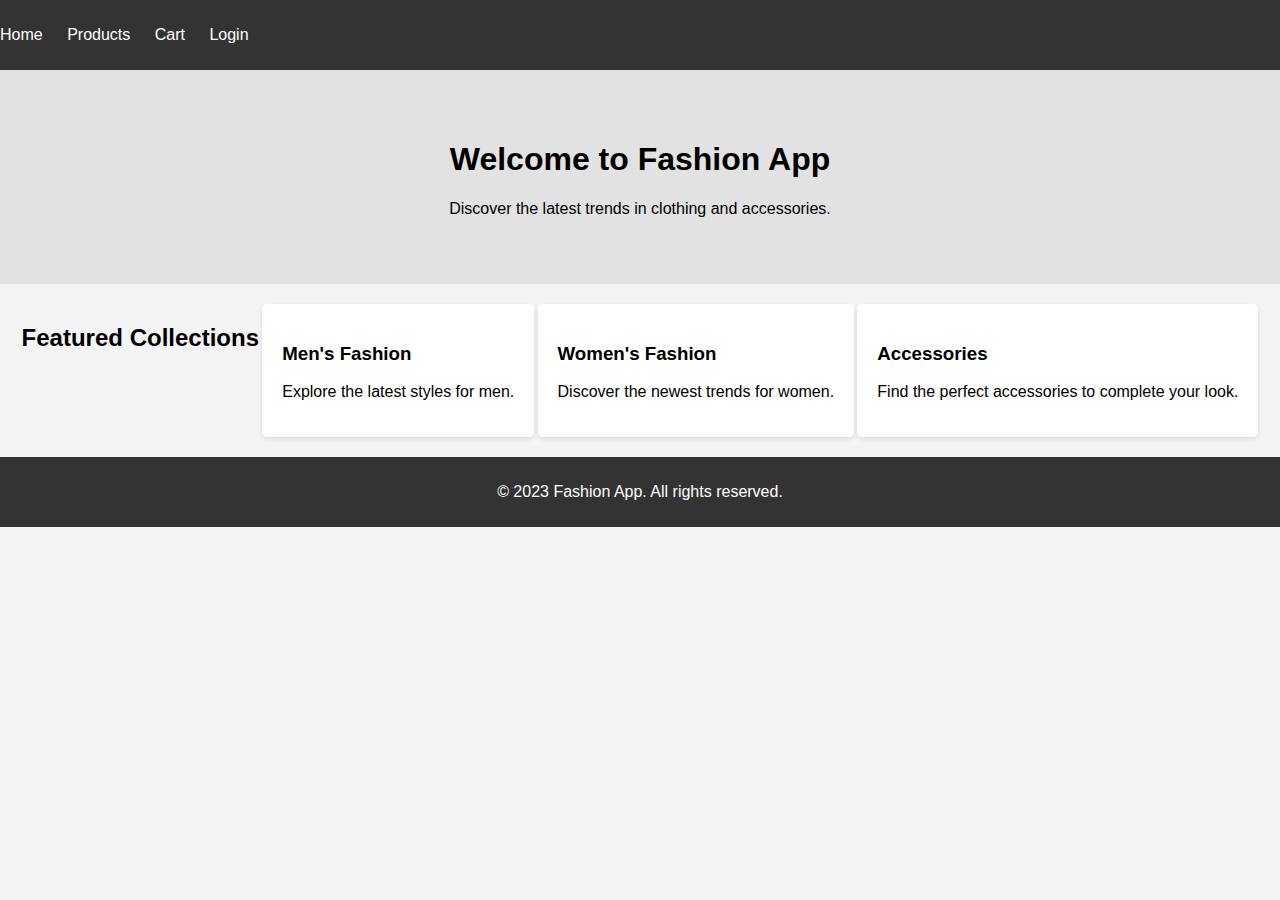
<file: fashion-app/index.html>
<!DOCTYPE html>
<html lang="en">
<head>
    <meta charset="UTF-8">
    <meta name="viewport" content="width=device-width, initial-scale=1.0">
    <meta name="description" content="Fashion App - Discover the latest clothing, fashion brands, and accessories.">
    <link rel="stylesheet" href="css/style.css">
    <title>Fashion App</title>
</head>
<body>
    <header>
        <nav>
            <ul>
                <li><a href="index.html">Home</a></li>
                <li><a href="products.html">Products</a></li>
                <li><a href="cart.html">Cart</a></li>
                <li><a href="login.html">Login</a></li>
            </ul>
        </nav>
    </header>
    <main>
        <section class="hero">
            <h1>Welcome to Fashion App</h1>
            <p>Discover the latest trends in clothing and accessories.</p>
        </section>
        <section class="featured-collections">
            <h2>Featured Collections</h2>
            <div class="collection">
                <h3>Men's Fashion</h3>
                <p>Explore the latest styles for men.</p>
            </div>
            <div class="collection">
                <h3>Women's Fashion</h3>
                <p>Discover the newest trends for women.</p>
            </div>
            <div class="collection">
                <h3>Accessories</h3>
                <p>Find the perfect accessories to complete your look.</p>
            </div>
        </section>
    </main>
    <footer>
        <p>&copy; 2023 Fashion App. All rights reserved.</p>
    </footer>
    <script src="js/main.js"></script>
</body>
</html>
</file>
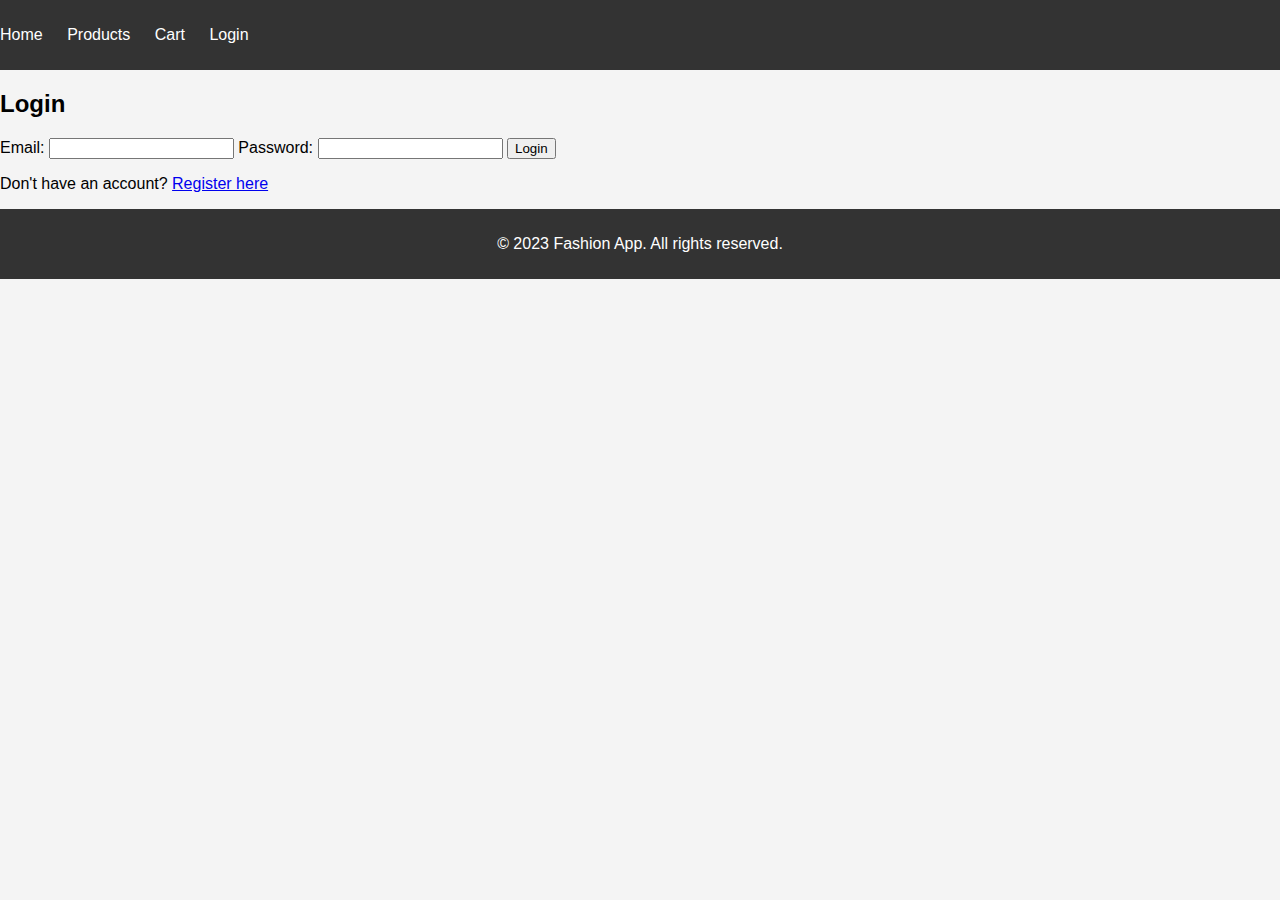
<file: fashion-app/login.html>
<!DOCTYPE html>
<html lang="en">
<head>
    <meta charset="UTF-8">
    <meta name="viewport" content="width=device-width, initial-scale=1.0">
    <meta name="description" content="Login to Fashion App.">
    <link rel="stylesheet" href="css/style.css">
    <title>Login - Fashion App</title>
</head>
<body>
    <header>
        <nav>
            <ul>
                <li><a href="index.html">Home</a></li>
                <li><a href="products.html">Products</a></li>
                <li><a href="cart.html">Cart</a></li>
                <li><a href="login.html">Login</a></li>
            </ul>
        </nav>
    </header>
    <main>
        <section class="login-form">
            <h2>Login</h2>
            <form>
                <label for="email">Email:</label>
                <input type="email" id="email" required>
                <label for="password">Password:</label>
                <input type="password" id="password" required>
                <button type="submit">Login</button>
            </form>
            <p>Don't have an account? <a href="#">Register here</a></p>
        </section>
    </main>
    <footer>
        <p>&copy; 2023 Fashion App. All rights reserved.</p>
    </footer>
    <script src="js/main.js"></script>
</body>
</html>
</file>
<file: fashion-app/css/style.css>
/* Global Styles */
body {
    font-family: Arial, sans-serif;
    margin: 0;
    padding: 0;
    background-color: #f4f4f4;
}

header {
    background: #333;
    color: #fff;
    padding: 10px 0;
}

nav ul {
    list-style: none;
    padding: 0;
}

nav ul li {
    display: inline;
    margin-right: 20px;
}

nav ul li a {
    color: #fff;
    text-decoration: none;
}

.hero {
    text-align: center;
    padding: 50px 0;
    background: #e2e2e2;
}

.featured-collections {
    display: flex;
    justify-content: space-around;
    padding: 20px;
}

.collection {
    background: #fff;
    padding: 20px;
    border-radius: 5px;
    box-shadow: 0 2px 5px rgba(0,0,0,0.1);
}

.product-list {
    display: flex;
    flex-wrap: wrap;
    justify-content: space-around;
}

.product-card {
    background: #fff;
    margin: 10px;
    padding: 15px;
    border-radius: 5px;
    box-shadow: 0 2px 5px rgba(0,0,0,0.1);
    width: 200px;
}

.product-detail {
    text-align: center;
    padding: 20px;
}

.shopping-cart {
    padding: 20px;
}

.cart-item {
    display: flex;
    justify-content: space-between;
    align-items: center;
    margin-bottom: 15px;
}

footer {
    text-align: center;
    padding: 10px 0;
    background: #333;
    color: #fff;
}
</file>
